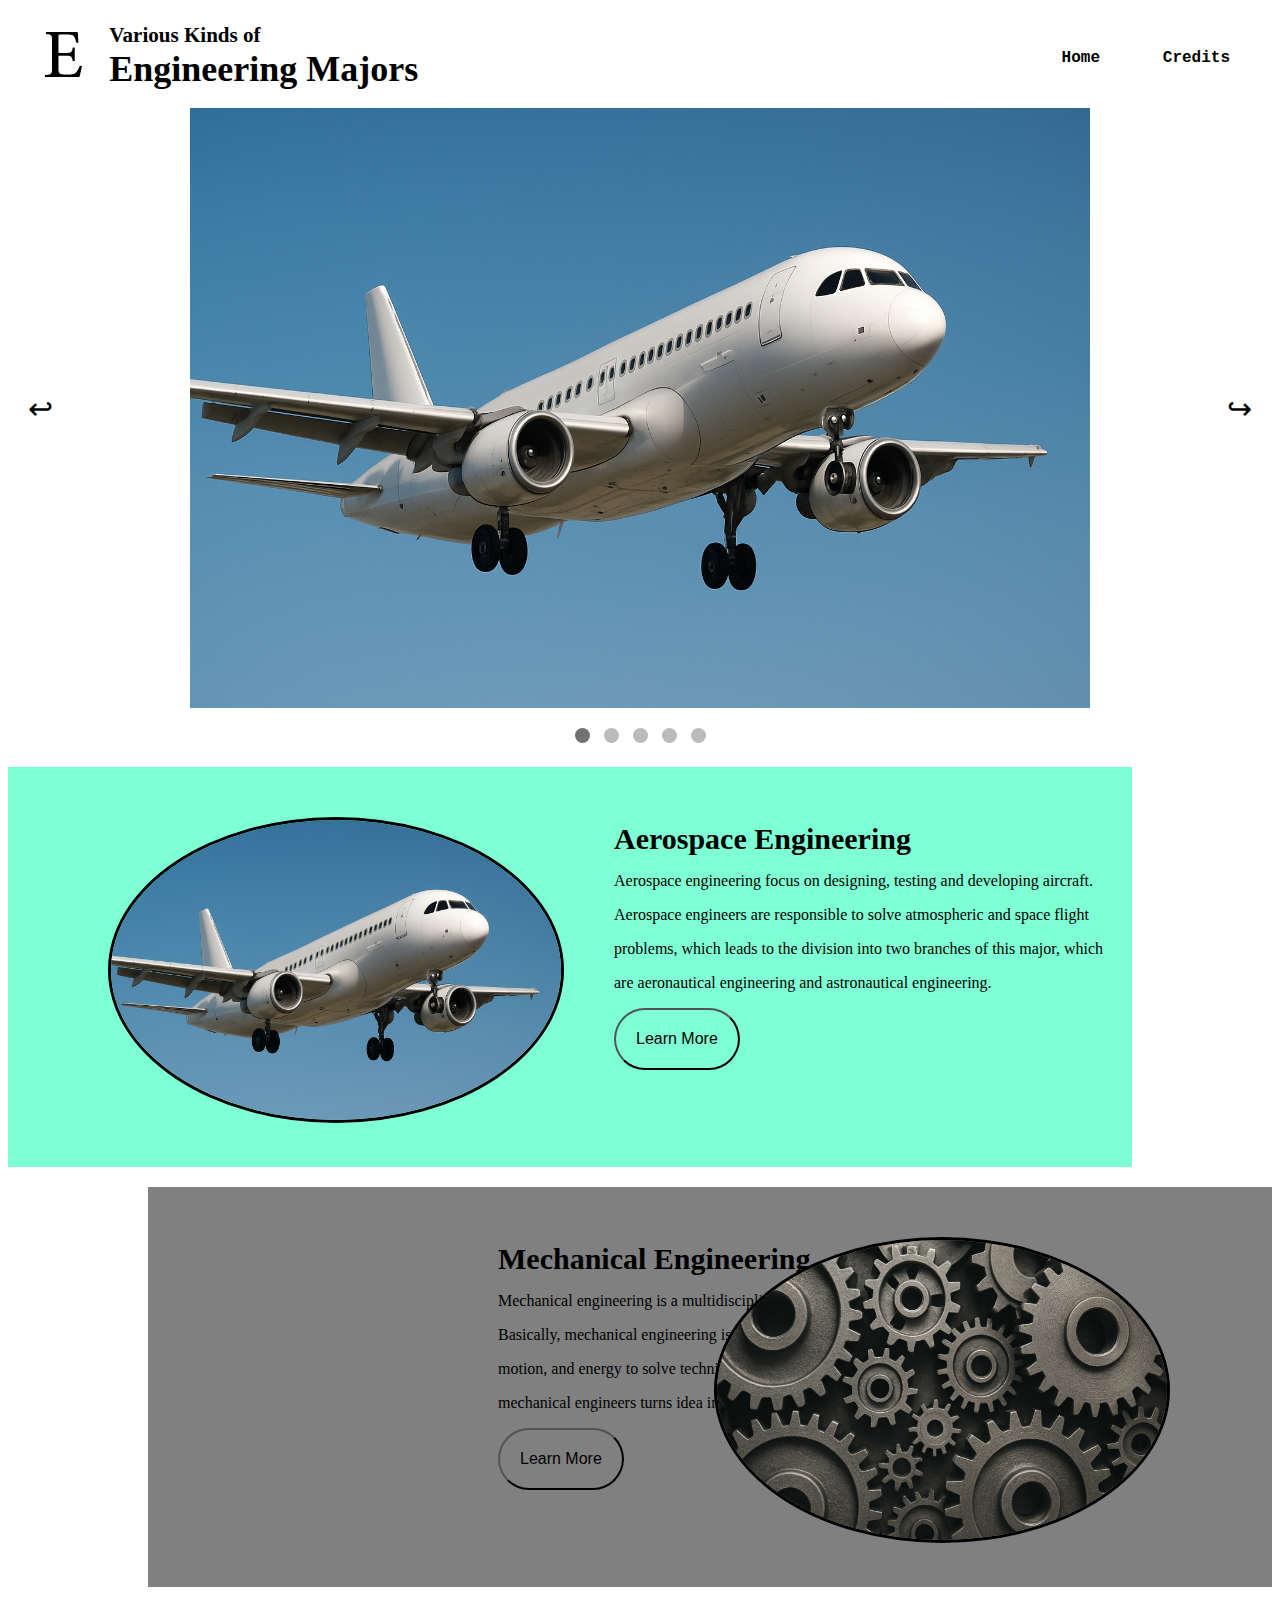
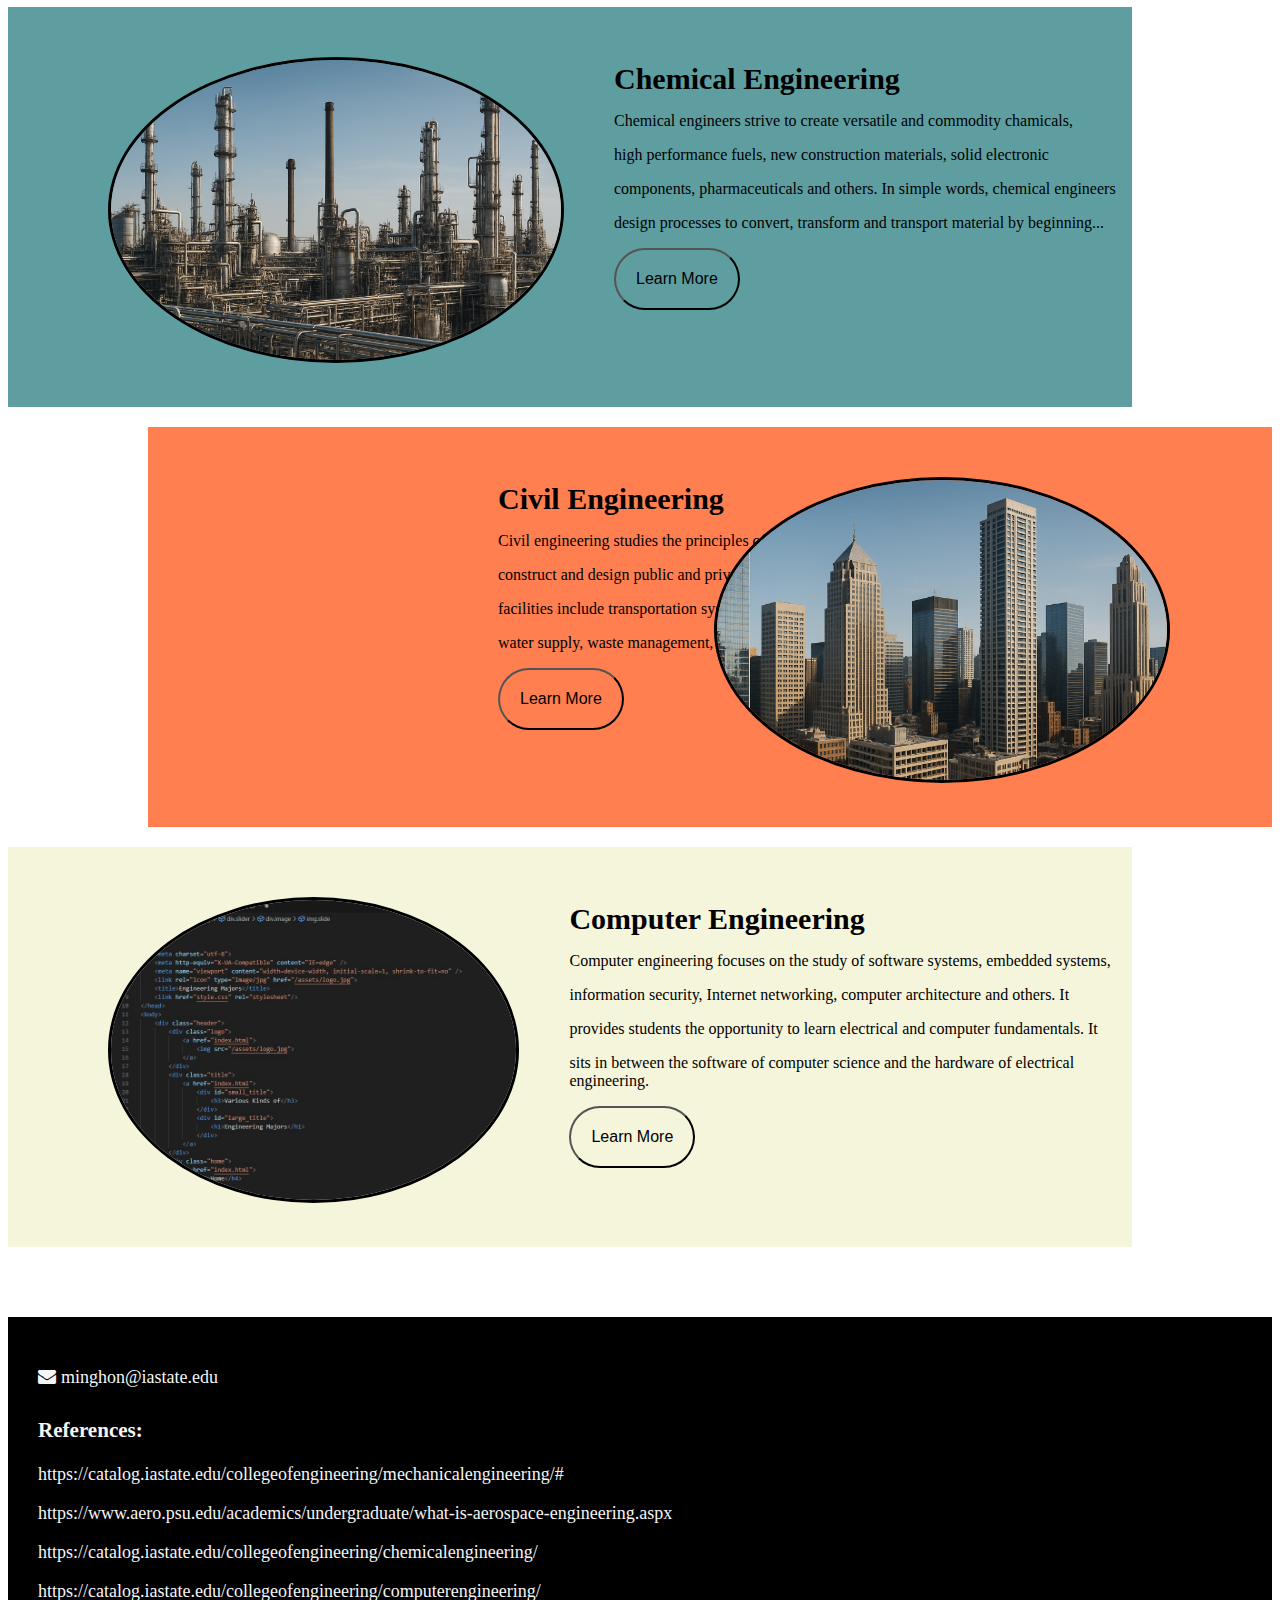
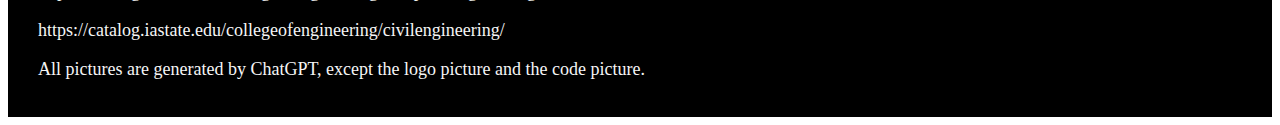
<file: index.html>
<!DOCTYPE html>
<html>
<head>
    <meta charset="utf-8">
    <meta http-equiv="X-UA-Compatible" content="IE=edge" />
    <meta name="viewport" content="width=device-width, initial-scale=1, shrink-to-fit=no" />
    <link rel="icon" type="image/jpg" href="logo.jpg">
    <title>Engineering Majors</title>
    <link href="style.css" rel="stylesheet"/>
    <link rel="stylesheet" href="https://cdnjs.cloudflare.com/ajax/libs/font-awesome/4.7.0/css/font-awesome.min.css">
</head>
<body>
    <div class="header">
        <div class="logo">
            <a href="index.html">
                <img src="logo.jpg">
            </a>
        </div>
        <div class="title">
            <a href="index.html">
                <div id="small_title">
                    <h3>Various Kinds of</h3>
                </div>
                <div id="large_title">
                    <h1>Engineering Majors</h1>
                </div>
            </a>
        </div>
        <div class="home">
            <a href="index.html">
                <h4>Home</h4>
            </a>
        </div>
        <div class="credits">
            <a href="#footer">
                <h4>Credits</h4>
            </a>
        </div>
    </div>
    <div class="slider">
        <button class="arrow left" onclick="moveSlide(-1)">&#8617;</button>
        <div class="image">
            <a href="aerospace_en.html">
                <img src="plane1.png" class="slide">
            </a>
            <a href="mechanical_en.html">
                <img src="gear.png" class="slide">
            </a>
            <a href="chemical_en.html">
                <img src="oil_refining.png" class="slide">
            </a>
            <a href="civil_en.html">
                <img src="building.png" class="slide">
            </a>
            <a href="computer_en.html">
                <img src="code.jpg" class="slide">
            </a>
        </div>
        <button class="arrow right" onclick="moveSlide(1)">&#8618;</button>
    </div>

    <div class="dots">
        <span class="dot" onclick="moveSlideTo(0)"></span>
        <span class="dot" onclick="moveSlideTo(1)"></span>
        <span class="dot" onclick="moveSlideTo(2)"></span>
        <span class="dot" onclick="moveSlideTo(3)"></span>
        <span class="dot" onclick="moveSlideTo(4)"></span>
    </div>

    <div class="description_section" id="aerospace_en">
        <div class="description_image">
            <img src="plane1.png">
        </div>
        <div class="description_text">
            <h5>Aerospace Engineering</h5>
            <p>Aerospace engineering focus on designing, testing and developing aircraft.</p>
            <p>Aerospace engineers are responsible to solve atmospheric and space flight</p>
            <p>problems, which leads to the division into two branches of this major, which</p>
            <p>are aeronautical engineering and astronautical engineering.</p>
            <a href="aerospace_en.html">
                <button class="oval_button">Learn More</button>
            </a>
        </div>
    </div>
    <div class="description_section_opposite" id="mechanical_en">
        <div class="description_text_opposite">
            <h5>Mechanical Engineering</h5>
            <p>Mechanical engineering is a multidisciplinary engineering major.</p>
            <p>Basically, mechanical engineering is to apply the principles of</p>
            <p>motion, and energy to solve technical problems. In simple words,</p>
            <p>mechanical engineers turns idea into the marketplace.</p>
            <a href="mechanical_en.html">
                <button class="oval_button">Learn More</button>
            </a>
        </div>
        <div class="description_image_opposite">
            <img src="gear.png">
        </div>
    </div>
    <div class="description_section" id="chemical_en">
        <div class="description_image">
            <img src="oil_refining.png">
        </div>
        <div class="description_text">
            <h5>Chemical Engineering</h5>
            <p>Chemical engineers strive to create versatile and commodity chamicals,</p>
            <p>high performance fuels, new construction materials, solid electronic</p>
            <p>components, pharmaceuticals and others. In simple words, chemical engineers</p>
            <p>design processes to convert, transform and transport material by beginning...</p>
            <a href="chemical_en.html">
                <button class="oval_button">Learn More</button>
            </a>
        </div>
    </div>
    <div class="description_section_opposite" id="civil_en">
        <div class="description_text_opposite">
            <h5>Civil Engineering</h5>
            <p>Civil engineering studies the principles of motion and materials to</p>
            <p>construct and design public and private facilities. Examples of</p>
            <p>facilities include transportation systems like bridges and buildings,</p>
            <p>water supply, waste management, pollution control, irrigation and...</p>
            <a href="civil_en.html">
                <button class="oval_button">Learn More</button>
            </a>
        </div>
        <div class="description_image_opposite">
            <img src="building.png">
        </div>
    </div>
    <div class="description_section" id="computer_en">
        <div class="description_image">
            <img src="code.jpg">
        </div>
        <div class="description_text">
            <h5>Computer Engineering</h5>
            <p>Computer engineering focuses on the study of software systems, embedded systems,</p>
            <p>information security, Internet networking, computer architecture and others. It</p>
            <p>provides students the opportunity to learn electrical and computer fundamentals. It</p>
            <p>sits in between the software of computer science and the hardware of electrical engineering.</p>
            <a href="computer_en.html">
                <button class="oval_button">Learn More</button>
            </a>
        </div>
    </div>
    <div class="footer" id="footer">
        <div class="email">
            <i class="fa fa-envelope"> minghon@iastate.edu</i>
        </div>
        <div class="reference">
            <h3>References:</h3>
            <p>https://catalog.iastate.edu/collegeofengineering/mechanicalengineering/# </p>
            <p>https://www.aero.psu.edu/academics/undergraduate/what-is-aerospace-engineering.aspx </p>
            <p>https://catalog.iastate.edu/collegeofengineering/chemicalengineering/</p>
            <p>https://catalog.iastate.edu/collegeofengineering/computerengineering/</p>
            <p>https://catalog.iastate.edu/collegeofengineering/civilengineering/</p>
            <p>All pictures are generated by ChatGPT, except the logo picture and the code picture.</p>
        </div>
    </div>

    <script>
        let currentSlide = 0;
        const slides = document.querySelectorAll(".slide");
        const totalSlides = slides.length;
        const dots = document.querySelectorAll(".dot");
        const imageContainer = document.querySelector(".image");
    
        function moveSlide(direction){
            currentSlide += direction;
    
            if(currentSlide < 0) {
                currentSlide = totalSlides -1;
            }
            else if(currentSlide >= totalSlides) {
                currentSlide = 0;
            }

            slides.forEach(slide => {
                slide.style.display = "none"
            })
            slides[currentSlide].style.display = "block";
            updateSlider();
        }
        moveSlide(0);

        function moveSlideTo(i){
            currentSlide = i;
            updateSlider();
        }

        function updateSlider(){
            slides.forEach(slide => {
                slide.style.display = "none"
            })
            slides[currentSlide].style.display = "block";

            // const percentage = -(currentSlide * 100);
            // imageContainer.style.transform = `translateX(${percentage}%)`;
            dots.forEach(dot => {
                dot.classList.remove("active");
            })
            dots[currentSlide].classList.add("active")
        }
        updateSlider();
    </script>
</body>
</html>
</file>
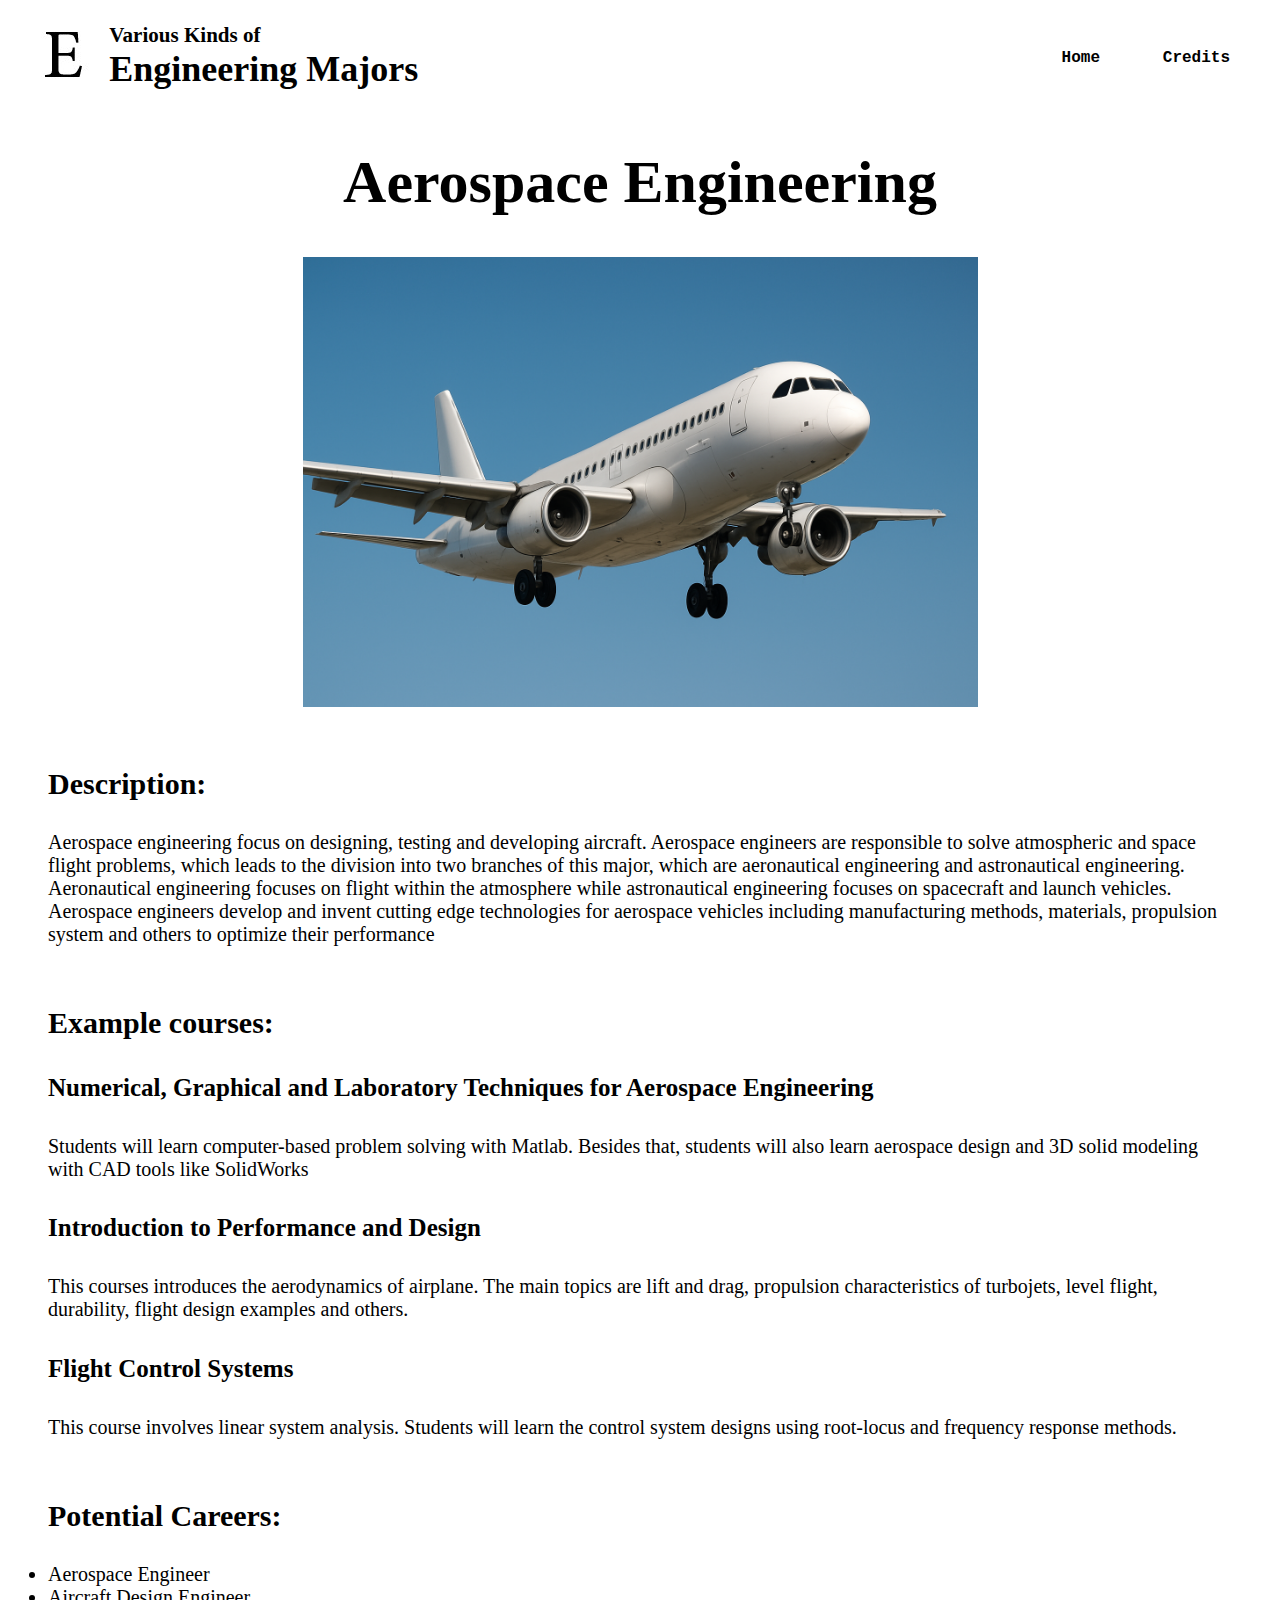
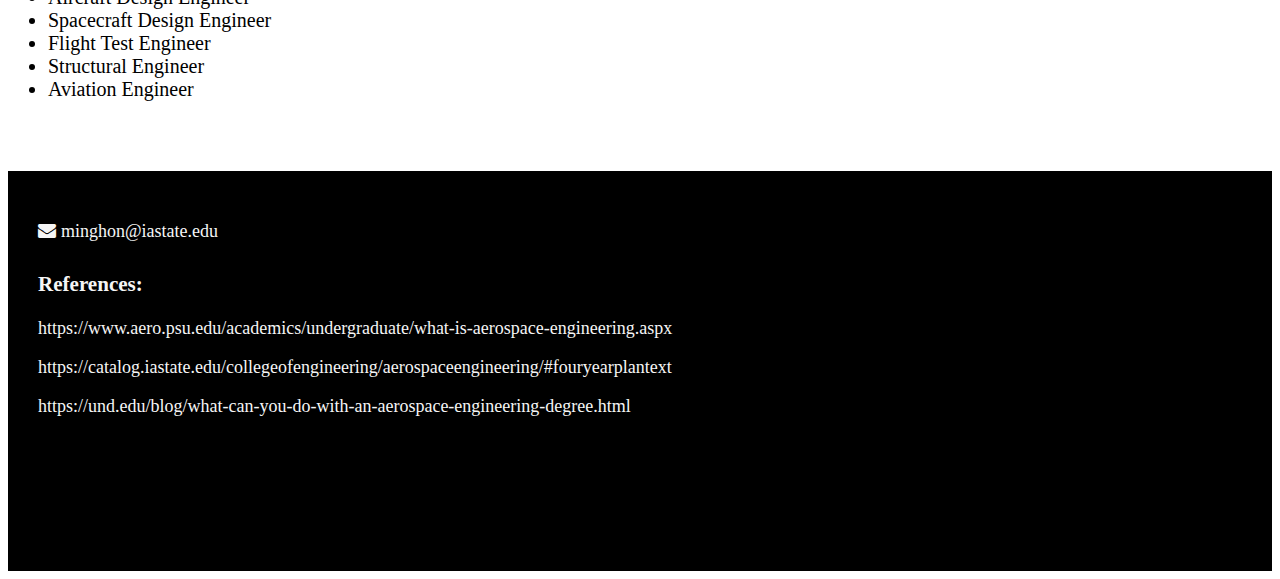
<file: aerospace_en.html>
<!DOCTYPE html>
<html>
<head>
    <meta charset="utf-8">
    <meta http-equiv="X-UA-Compatible" content="IE=edge" />
    <meta name="viewport" content="width=device-width, initial-scale=1, shrink-to-fit=no" />
    <link rel="icon" type="image/jpg" href="logo.jpg">
    <title>Engineering Majors: Aerospace Engineering</title>
    <link href="style.css" rel="stylesheet"/>
    <link rel="stylesheet" href="https://cdnjs.cloudflare.com/ajax/libs/font-awesome/4.7.0/css/font-awesome.min.css">
</head>
<body>
    <div class="header">
        <div class="logo">
            <a href="index.html">
                <img src="logo.jpg">
            </a>
        </div>
        <div class="title">
            <a href="index.html">
                <div id="small_title">
                    <h3>Various Kinds of</h3>
                </div>
                <div id="large_title">
                    <h1>Engineering Majors</h1>
                </div>
            </a>
        </div>
        <div class="home">
            <a href="index.html">
                <h4>Home</h4>
            </a>
        </div>
        <div class="credits">
            <a href="#footer">
                <h4>Credits</h4>
            </a>
        </div>
    </div>
    <div class="engineering_title">
        <h1>Aerospace Engineering</h1>
    </div>
    <div class="engineering_image">
        <img src="plane1.png">
    </div>
    <div class="engineering_description">
        <h3>Description:</h3>
        <p>Aerospace engineering focus on designing, testing and developing aircraft. Aerospace engineers are responsible to solve atmospheric and space flight problems,
        which leads to the division into two branches of this major, which are aeronautical engineering and astronautical engineering. Aeronautical engineering focuses on flight within the atmosphere
        while astronautical engineering focuses on spacecraft and launch vehicles. Aerospace engineers develop and invent
        cutting edge technologies for aerospace vehicles including manufacturing methods, materials, propulsion system and others to optimize their performance</p>
    </div>
    <div class="engineering_course">
        <h3>Example courses:</h3>
        <h4>Numerical, Graphical and Laboratory Techniques for Aerospace Engineering</h4>
        <p>Students will learn computer-based problem solving with Matlab. Besides that, students will also learn aerospace design and 3D solid modeling with CAD tools like SolidWorks</p>
        <h4>Introduction to Performance and Design</h4>
        <p>This courses introduces the aerodynamics of airplane. The main topics are lift and drag, propulsion characteristics of turbojets, level flight, durability, flight design examples and others.</p>
        <h4>Flight Control Systems</h4>
        <p>This course involves linear system analysis. Students will learn the control system designs using root-locus and frequency response methods.</p>
    </div>
    <div class="engineering_career">
        <h3>Potential Careers:</h3>
        <li>Aerospace Engineer</li>
        <li>Aircraft Design Engineer</li>
        <li>Spacecraft Design Engineer</li>
        <li>Flight Test Engineer</li>
        <li>Structural Engineer</li>
        <li>Aviation Engineer</li>
    </div>
    <div class="footer" id="footer">
        <div class="email">
            <i class="fa fa-envelope"> minghon@iastate.edu</i>
        </div>
        <div class="reference">
            <h3>References:</h3>
            <p>https://www.aero.psu.edu/academics/undergraduate/what-is-aerospace-engineering.aspx </p>
            <p>https://catalog.iastate.edu/collegeofengineering/aerospaceengineering/#fouryearplantext</p>
            <p>https://und.edu/blog/what-can-you-do-with-an-aerospace-engineering-degree.html</p>
        </div>
    </div>
</body>
</html>
</file>
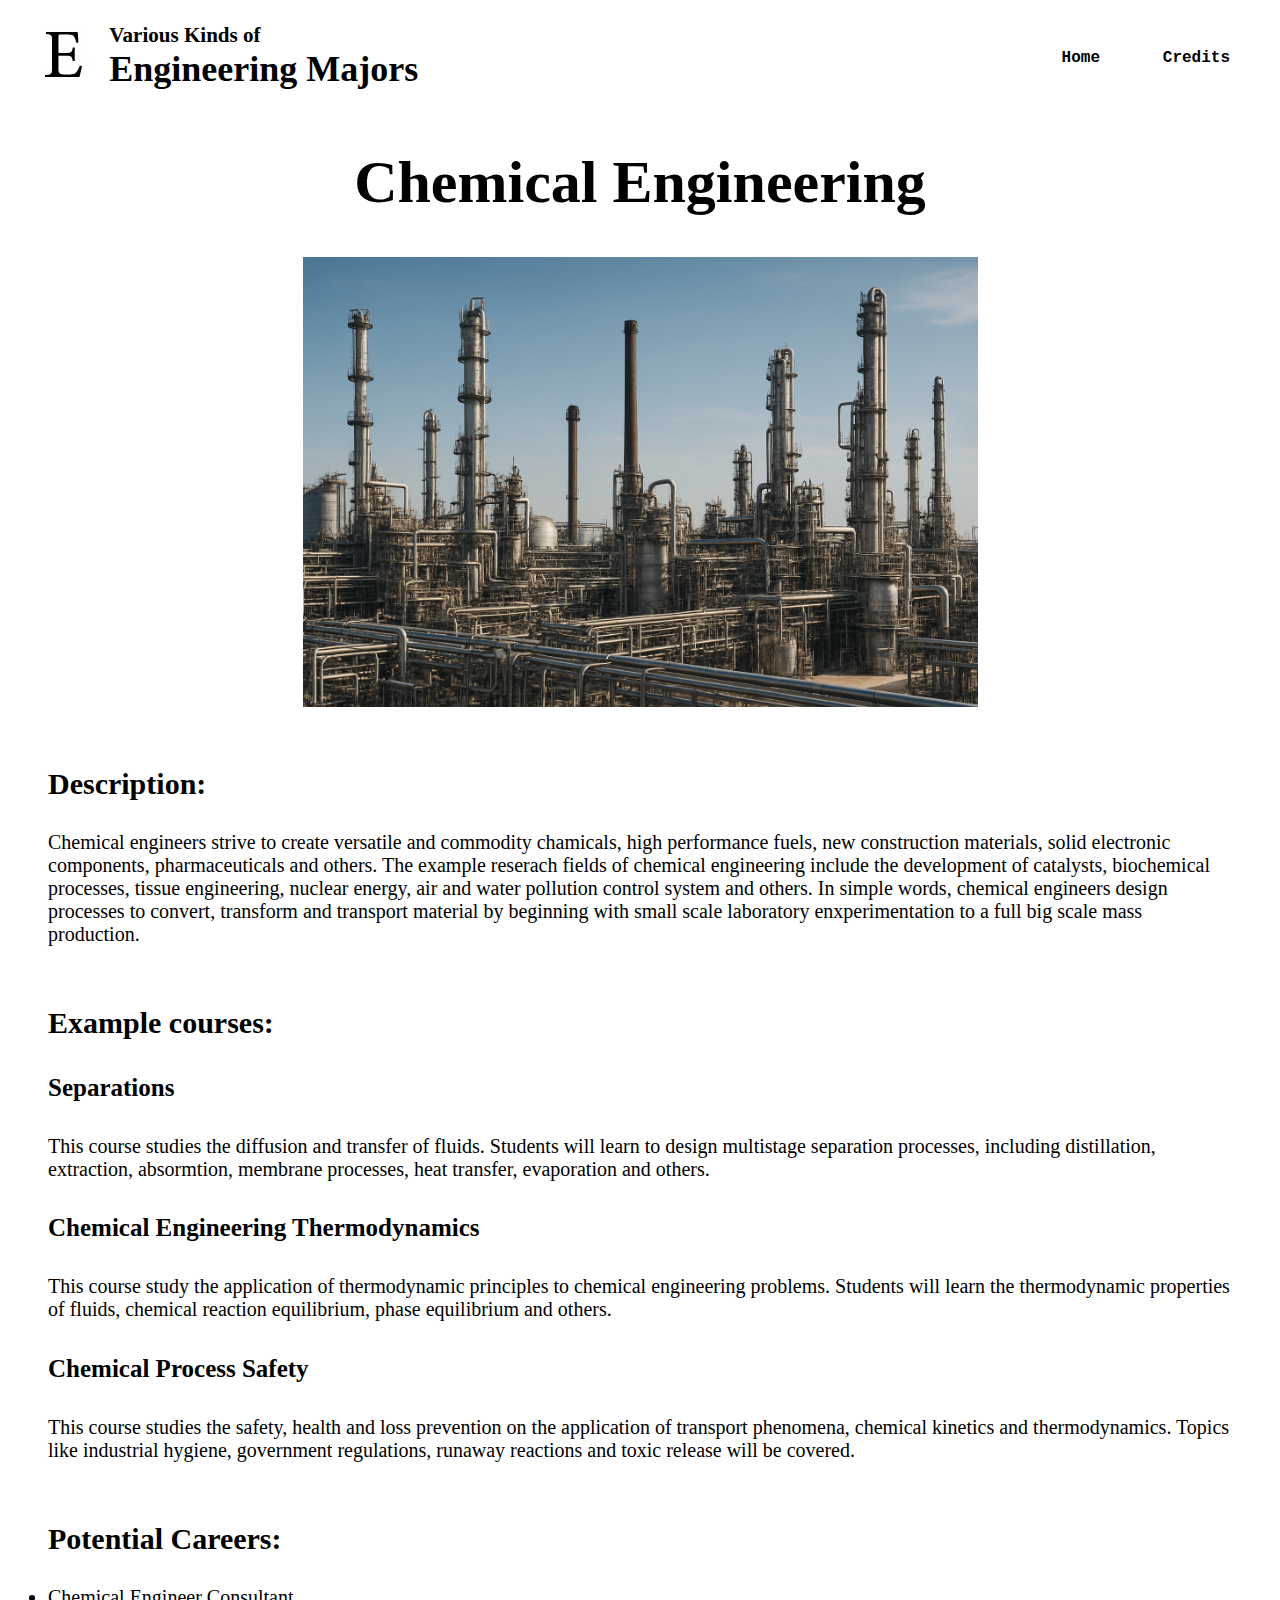
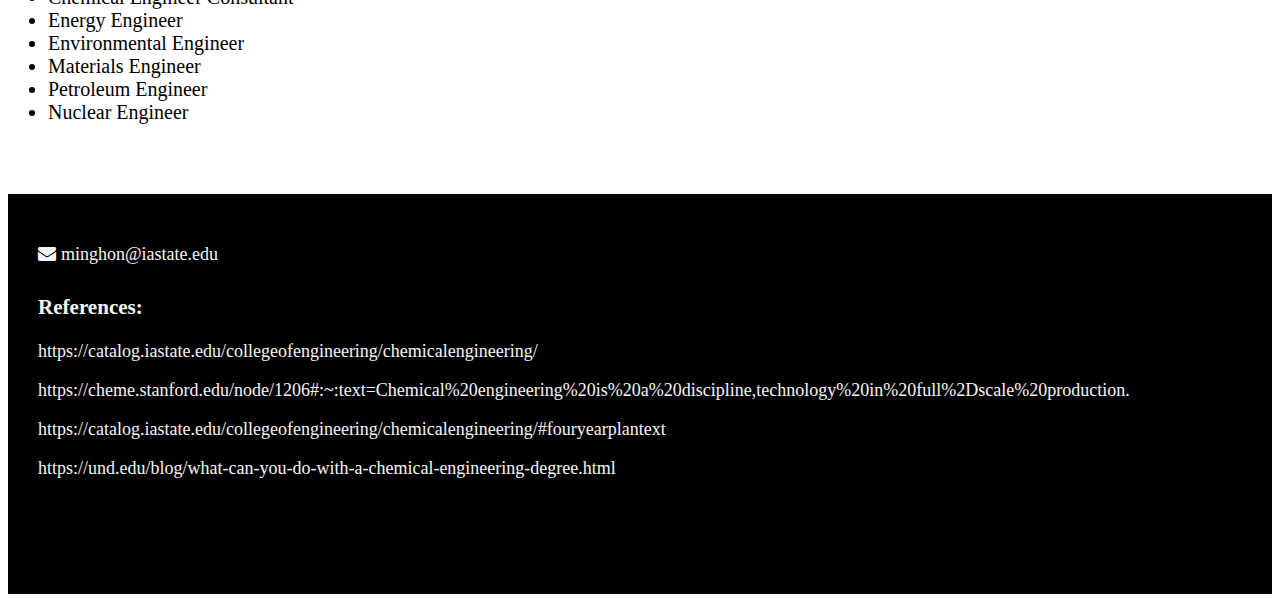
<file: chemical_en.html>
<!DOCTYPE html>
<html>
<head>
    <meta charset="utf-8">
    <meta http-equiv="X-UA-Compatible" content="IE=edge" />
    <meta name="viewport" content="width=device-width, initial-scale=1, shrink-to-fit=no" />
    <link rel="icon" type="image/jpg" href="logo.jpg">
    <title>Engineering Majors: Chemical Engineering</title>
    <link href="style.css" rel="stylesheet"/>
    <link rel="stylesheet" href="https://cdnjs.cloudflare.com/ajax/libs/font-awesome/4.7.0/css/font-awesome.min.css">
</head>
<body>
    <div class="header">
        <div class="logo">
            <a href="index.html">
                <img src="logo.jpg">
            </a>
        </div>
        <div class="title">
            <a href="index.html">
                <div id="small_title">
                    <h3>Various Kinds of</h3>
                </div>
                <div id="large_title">
                    <h1>Engineering Majors</h1>
                </div>
            </a>
        </div>
        <div class="home">
            <a href="index.html">
                <h4>Home</h4>
            </a>
        </div>
        <div class="credits">
            <a href="#footer">
                <h4>Credits</h4>
            </a>
        </div>
    </div>
    <div class="engineering_title">
        <h1>Chemical Engineering</h1>
    </div>
    <div class="engineering_image">
        <img src="oil_refining.png">
    </div>
    <div class="engineering_description">
        <h3>Description:</h3>
        <p>Chemical engineers strive to create versatile and commodity chamicals, high performance fuels, new construction materials, solid electronic components, pharmaceuticals and others. The example reserach fields
            of chemical engineering include the development of catalysts, biochemical processes, tissue engineering, nuclear energy, air and water pollution control system and others. In simple words, chemical
            engineers design processes to convert, transform and transport material by beginning with small scale laboratory enxperimentation to a full big scale mass production.
        </p>
    </div>
    <div class="engineering_course">
        <h3>Example courses:</h3>
        <h4>Separations</h4>
        <p>This course studies the diffusion and transfer of fluids. Students will learn to design multistage separation processes, including distillation, extraction, absormtion, membrane processes, heat transfer, evaporation and others.</p>
        <h4>Chemical Engineering Thermodynamics</h4>
        <p>This course study the application of thermodynamic principles to chemical engineering problems. Students will learn the thermodynamic properties of fluids, chemical reaction equilibrium, phase equilibrium and others.</p>
        <h4>Chemical Process Safety</h4>
        <p>This course studies the safety, health and loss prevention on the application of transport phenomena, chemical kinetics and thermodynamics. Topics like industrial hygiene, government regulations, runaway reactions and toxic release will be covered.</p>
    </div>
    <div class="engineering_career">
        <h3>Potential Careers:</h3>
        <li>Chemical Engineer Consultant</li>
        <li>Energy Engineer</li>
        <li>Environmental Engineer</li>
        <li>Materials Engineer</li>
        <li>Petroleum Engineer</li>
        <li>Nuclear Engineer</li>
    </div>
    <div class="footer" id="footer">
        <div class="email">
            <i class="fa fa-envelope"> minghon@iastate.edu</i>
        </div>
        <div class="reference">
            <h3>References:</h3>
            <p>https://catalog.iastate.edu/collegeofengineering/chemicalengineering/ </p>
            <p>https://cheme.stanford.edu/node/1206#:~:text=Chemical%20engineering%20is%20a%20discipline,technology%20in%20full%2Dscale%20production.</p>
            <p>https://catalog.iastate.edu/collegeofengineering/chemicalengineering/#fouryearplantext</p>
            <p>https://und.edu/blog/what-can-you-do-with-a-chemical-engineering-degree.html</p>
        </div>
    </div>
</body>
</html>
</file>
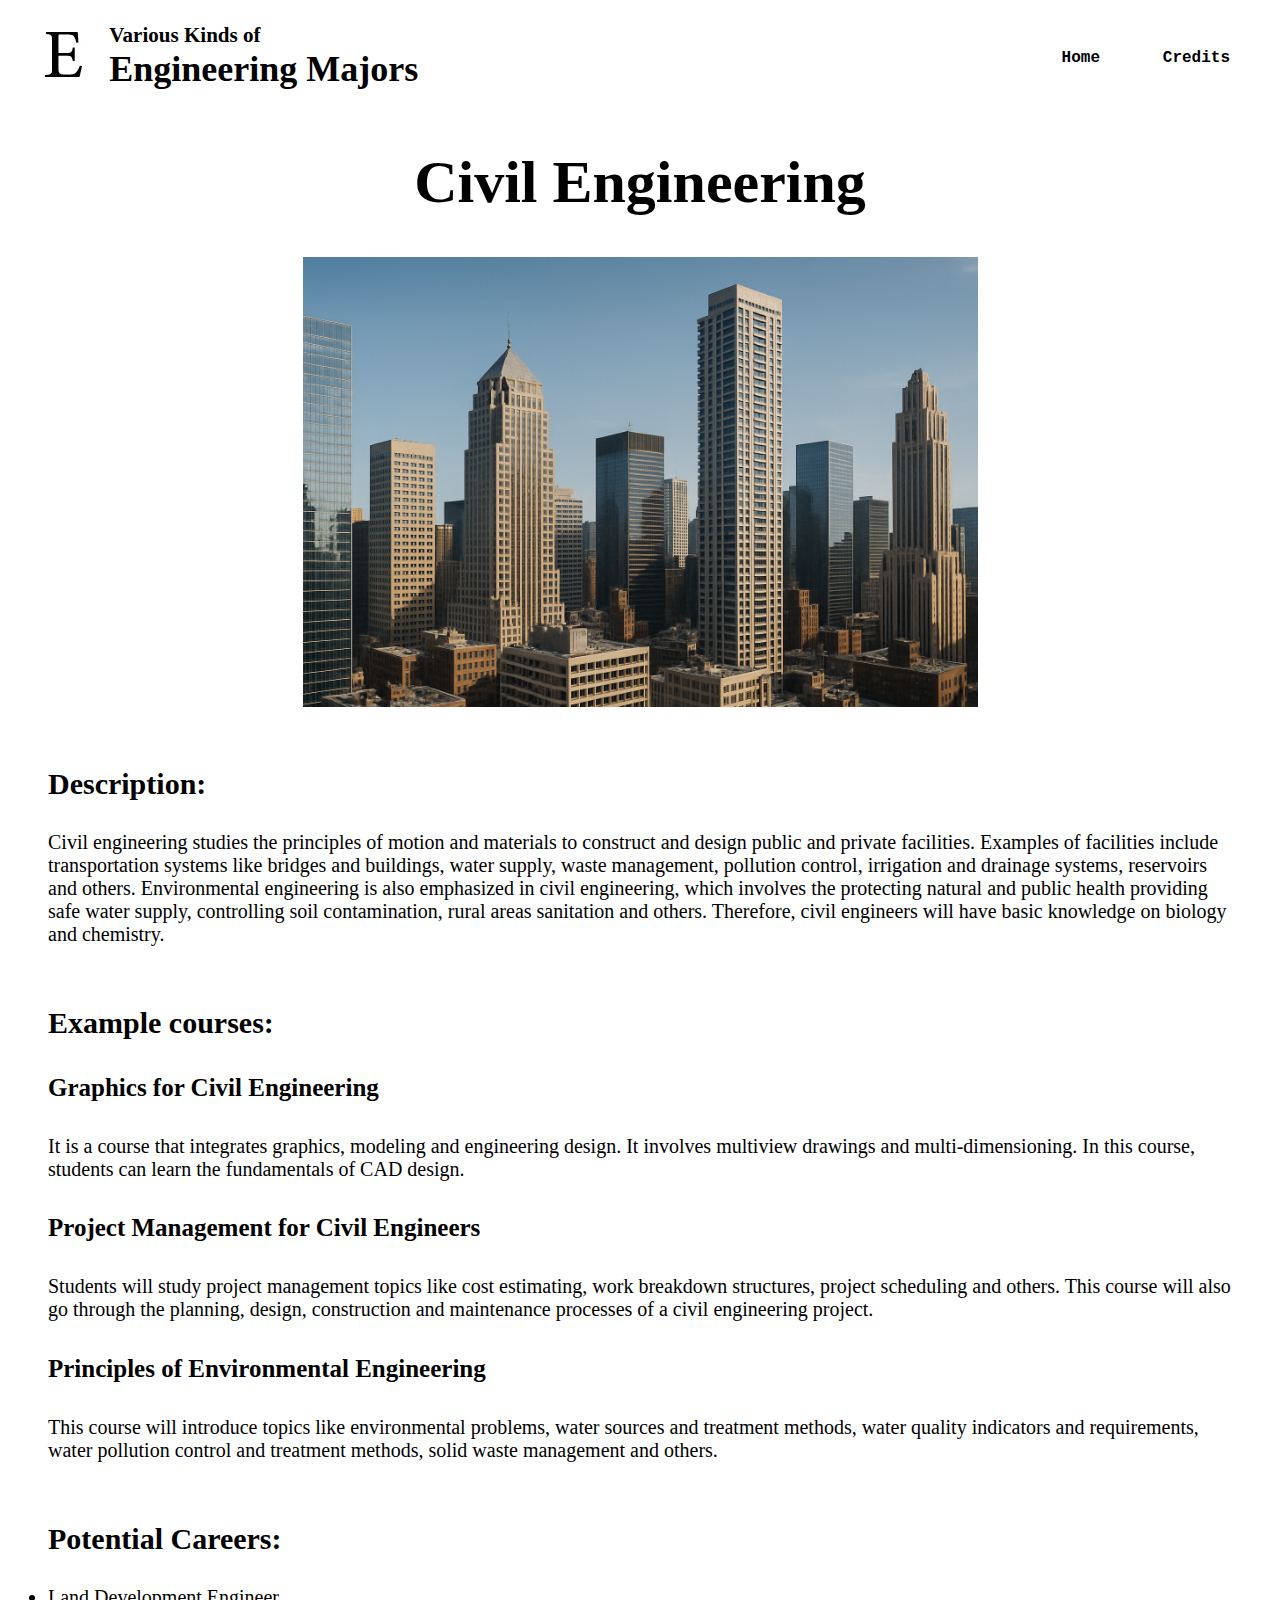
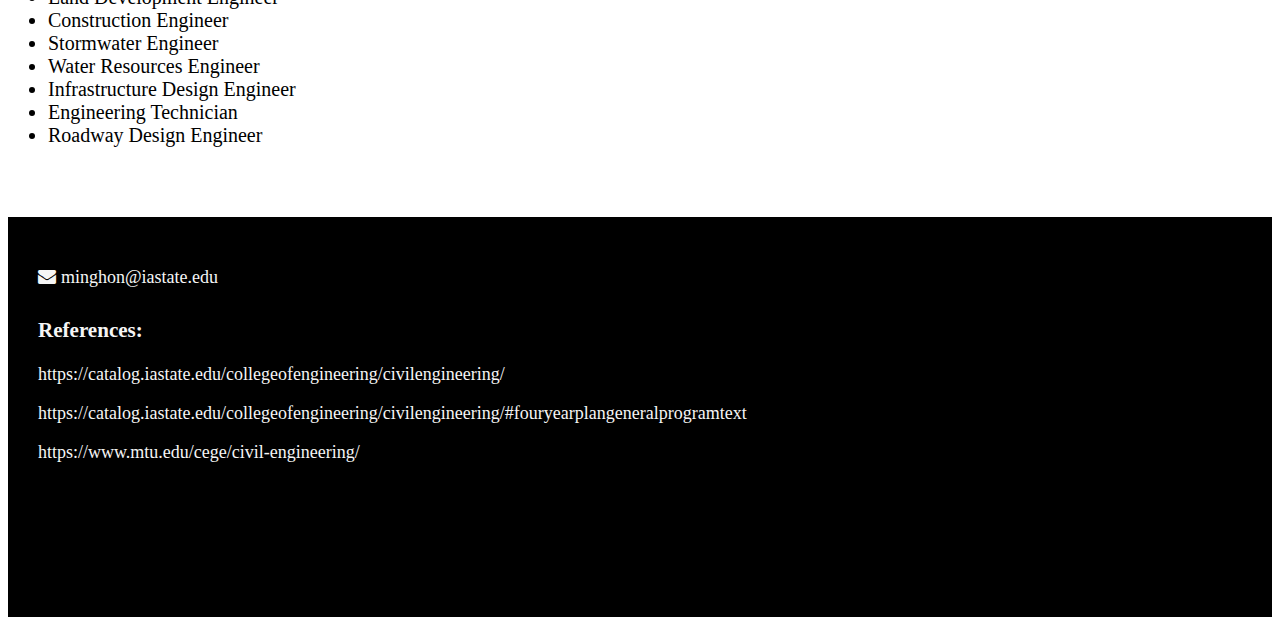
<file: civil_en.html>
<!DOCTYPE html>
<html>
<head>
    <meta charset="utf-8">
    <meta http-equiv="X-UA-Compatible" content="IE=edge" />
    <meta name="viewport" content="width=device-width, initial-scale=1, shrink-to-fit=no" />
    <link rel="icon" type="image/jpg" href="logo.jpg">
    <title>Engineering Majors: Civil Engineering</title>
    <link href="style.css" rel="stylesheet"/>
    <link rel="stylesheet" href="https://cdnjs.cloudflare.com/ajax/libs/font-awesome/4.7.0/css/font-awesome.min.css">
</head>
<body>
    <div class="header">
        <div class="logo">
            <a href="index.html">
                <img src="logo.jpg">
            </a>
        </div>
        <div class="title">
            <a href="index.html">
                <div id="small_title">
                    <h3>Various Kinds of</h3>
                </div>
                <div id="large_title">
                    <h1>Engineering Majors</h1>
                </div>
            </a>
        </div>
        <div class="home">
            <a href="index.html">
                <h4>Home</h4>
            </a>
        </div>
        <div class="credits">
            <a href="#footer">
                <h4>Credits</h4>
            </a>
        </div>
    </div>
    <div class="engineering_title">
        <h1>Civil Engineering</h1>
    </div>
    <div class="engineering_image">
        <img src="building.png">
    </div>
    <div class="engineering_description">
        <h3>Description:</h3>
        <p>Civil engineering studies the principles of motion and materials to construct and design public and private facilities. Examples of facilities include transportation systems like bridges and buildings, water
            supply, waste management, pollution control, irrigation and drainage systems, reservoirs and others. Environmental engineering is also emphasized in civil engineering, which involves the protecting natural and public health
            providing safe water supply, controlling soil contamination, rural areas sanitation and others. Therefore, civil engineers will have basic knowledge on biology and chemistry. 
        </p>
    </div>
    <div class="engineering_course">
        <h3>Example courses:</h3>
        <h4>Graphics for Civil Engineering</h4>
        <p>It is a course that integrates graphics, modeling and engineering design. It involves multiview drawings and multi-dimensioning. In this course, students can learn the fundamentals of CAD design.</p>
        <h4>Project Management for Civil Engineers</h4>
        <p>Students will study project management topics like cost estimating, work breakdown structures, project scheduling and others. This course will also go through the planning, design, construction and maintenance processes of a civil engineering project.</p>
        <h4>Principles of Environmental Engineering</h4>
        <p>This course will introduce topics like environmental problems, water sources and treatment methods, water quality indicators and requirements, water pollution control and treatment methods, solid waste management and others.</p>
    </div>
    <div class="engineering_career">
        <h3>Potential Careers:</h3>
        <li>Land Development Engineer</li>
        <li>Construction Engineer</li>
        <li>Stormwater Engineer</li>
        <li>Water Resources Engineer</li>
        <li>Infrastructure Design Engineer</li>
        <li>Engineering Technician</li>
        <li>Roadway Design Engineer</li>
    </div>
    <div class="footer" id="footer">
        <div class="email">
            <i class="fa fa-envelope"> minghon@iastate.edu</i>
        </div>
        <div class="reference">
            <h3>References:</h3>
            <p>https://catalog.iastate.edu/collegeofengineering/civilengineering/</p>
            <p>https://catalog.iastate.edu/collegeofengineering/civilengineering/#fouryearplangeneralprogramtext</p>
            <p>https://www.mtu.edu/cege/civil-engineering/</p>
        </div>
    </div>
</body>
</html>
</file>
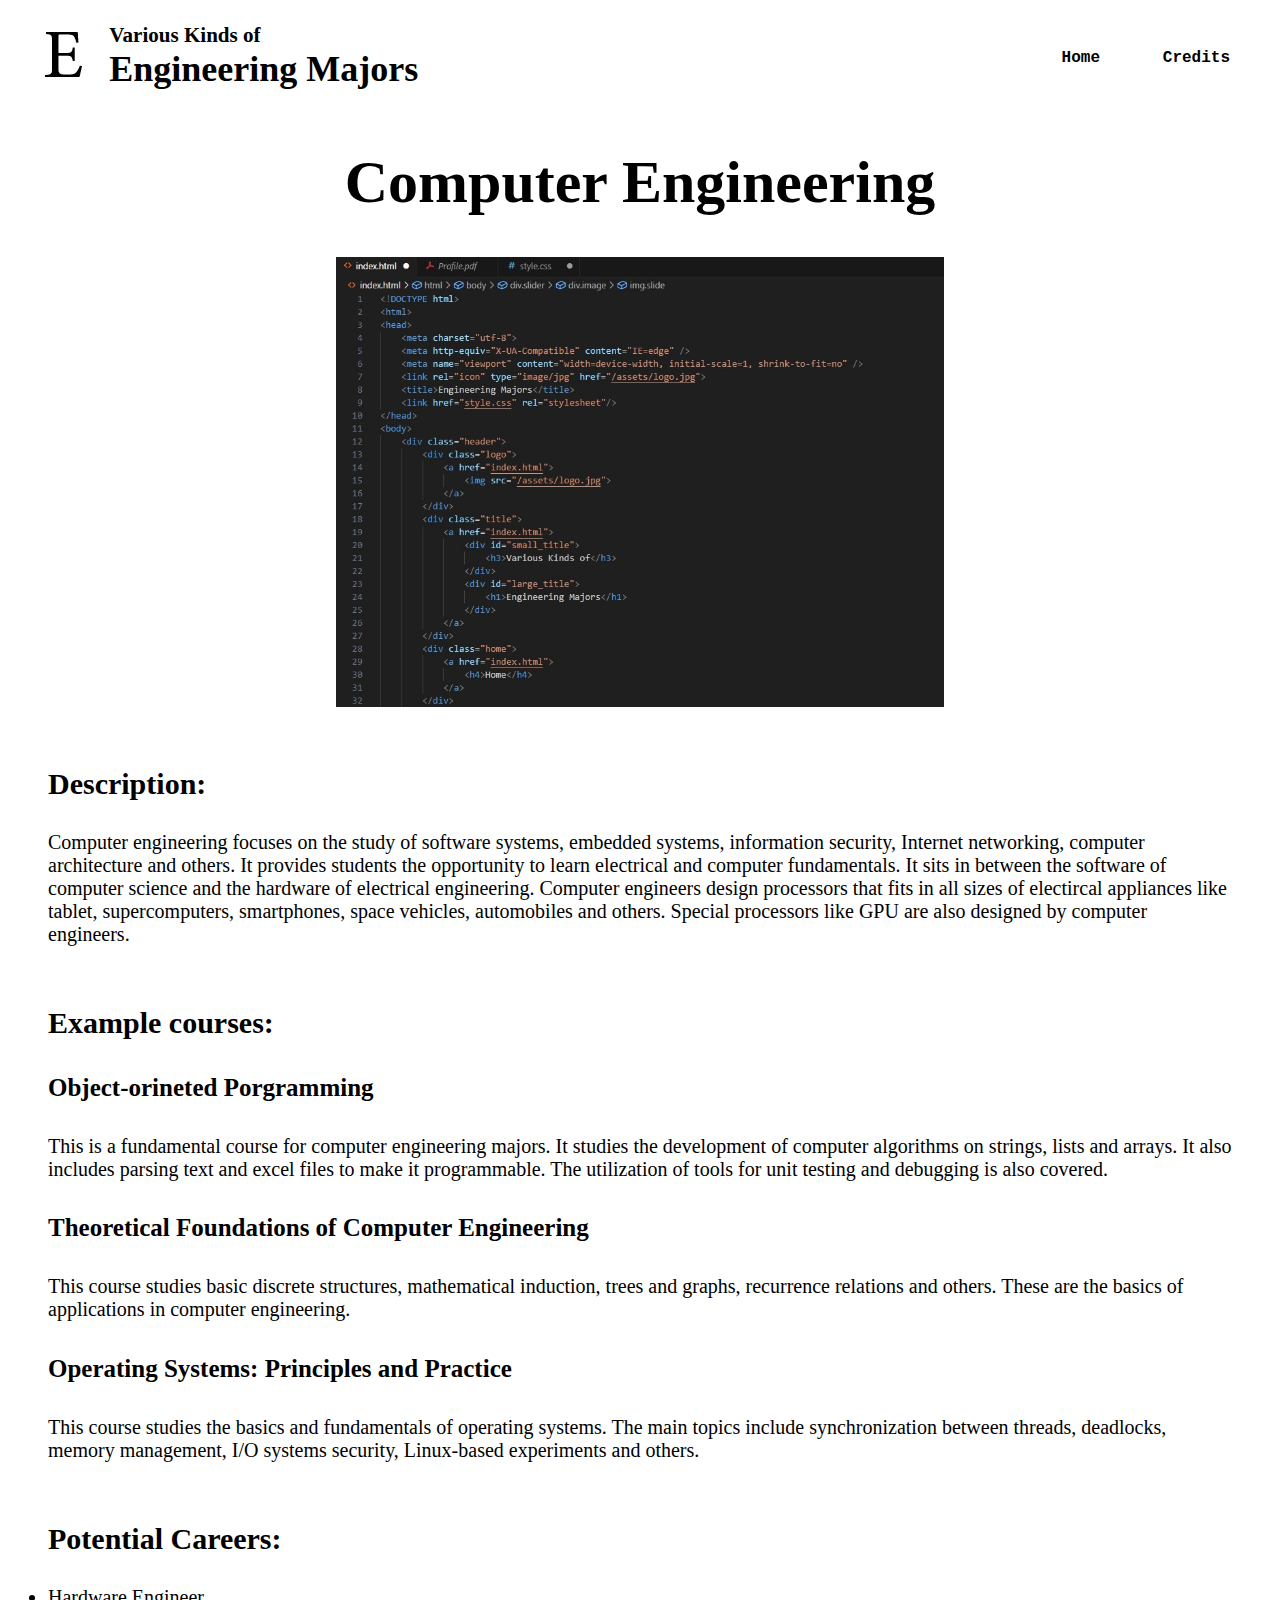
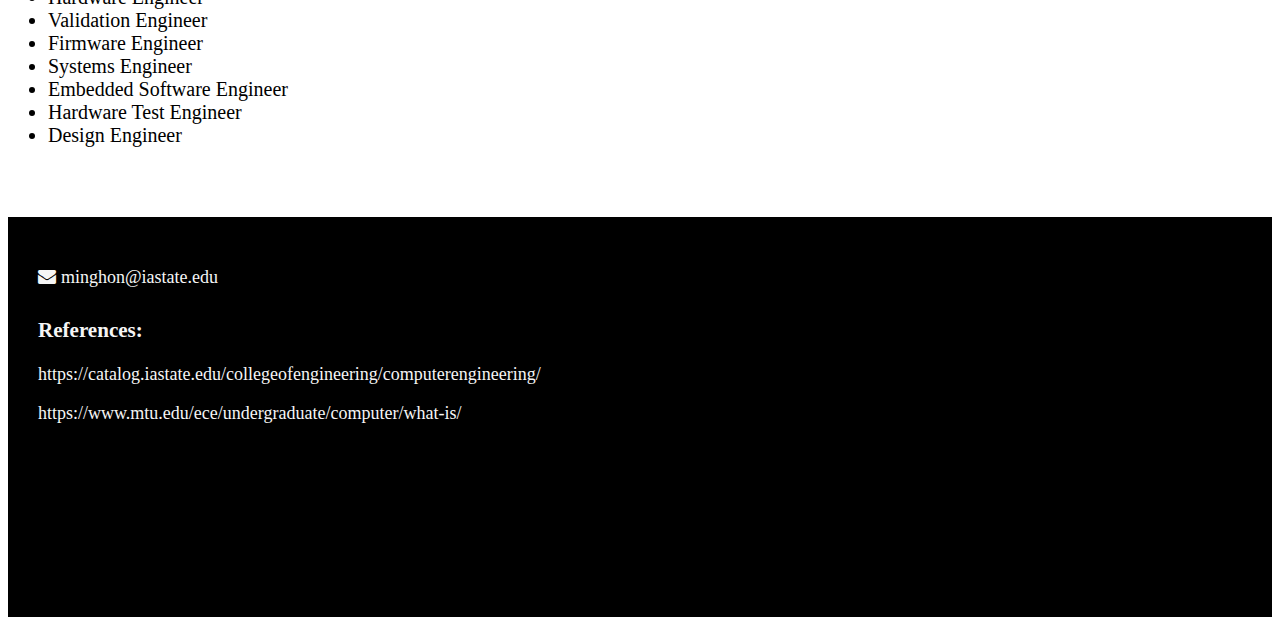
<file: computer_en.html>
<!DOCTYPE html>
<html>
<head>
    <meta charset="utf-8">
    <meta http-equiv="X-UA-Compatible" content="IE=edge" />
    <meta name="viewport" content="width=device-width, initial-scale=1, shrink-to-fit=no" />
    <link rel="icon" type="image/jpg" href="logo.jpg">
    <title>Engineering Majors: Computer Engineering</title>
    <link href="style.css" rel="stylesheet"/>
    <link rel="stylesheet" href="https://cdnjs.cloudflare.com/ajax/libs/font-awesome/4.7.0/css/font-awesome.min.css">
</head>
<body>
    <div class="header">
        <div class="logo">
            <a href="index.html">
                <img src="logo.jpg">
            </a>
        </div>
        <div class="title">
            <a href="index.html">
                <div id="small_title">
                    <h3>Various Kinds of</h3>
                </div>
                <div id="large_title">
                    <h1>Engineering Majors</h1>
                </div>
            </a>
        </div>
        <div class="home">
            <a href="index.html">
                <h4>Home</h4>
            </a>
        </div>
        <div class="credits">
            <a href="#footer">
                <h4>Credits</h4>
            </a>
        </div>
    </div>
    <div class="engineering_title">
        <h1>Computer Engineering</h1>
    </div>
    <div class="engineering_image">
        <img src="code.jpg">
    </div>
    <div class="engineering_description">
        <h3>Description:</h3>
        <p>Computer engineering focuses on the study of software systems, embedded systems, information security, Internet networking, computer architecture and others. It provides students the opportunity
            to learn electrical and computer fundamentals. It sits in between the software of computer science and the hardware of electrical engineering. Computer engineers design processors that fits in all
            sizes of electircal appliances like tablet, supercomputers, smartphones, space vehicles, automobiles and others. Special processors like GPU are also designed by computer engineers.
        </p>
    </div>
    <div class="engineering_course">
        <h3>Example courses:</h3>
        <h4>Object-orineted Porgramming</h4>
        <p>This is a fundamental course for computer engineering majors. It studies the development of computer algorithms on strings, lists and arrays. It also includes parsing text and excel files to make it programmable. The utilization of tools for unit testing and debugging is also covered.</p>
        <h4>Theoretical Foundations of Computer Engineering</h3>
        <p>This course studies basic discrete structures, mathematical induction, trees and graphs, recurrence relations and others. These are the basics of applications in computer engineering.</p>
        <h4>Operating Systems: Principles and Practice</h4>
        <p>This course studies the basics and fundamentals of operating systems. The main topics include synchronization between threads, deadlocks, memory management, I/O systems security, Linux-based experiments and others.</p>
    </div>
    <div class="engineering_career">
        <h3>Potential Careers:</h3>
        <li>Hardware Engineer</li>
        <li>Validation Engineer</li>
        <li>Firmware Engineer</li>
        <li>Systems Engineer</li>
        <li>Embedded Software Engineer</li>
        <li>Hardware Test Engineer</li>
        <li>Design Engineer</li>
    </div>
    <div class="footer" id="footer">
        <div class="email">
            <i class="fa fa-envelope"> minghon@iastate.edu</i>
        </div>
        <div class="reference">
            <h3>References:</h3>
            <p>https://catalog.iastate.edu/collegeofengineering/computerengineering/</p>
            <p>https://www.mtu.edu/ece/undergraduate/computer/what-is/</p>
        </div>
    </div>
</body>
</html>
</file>
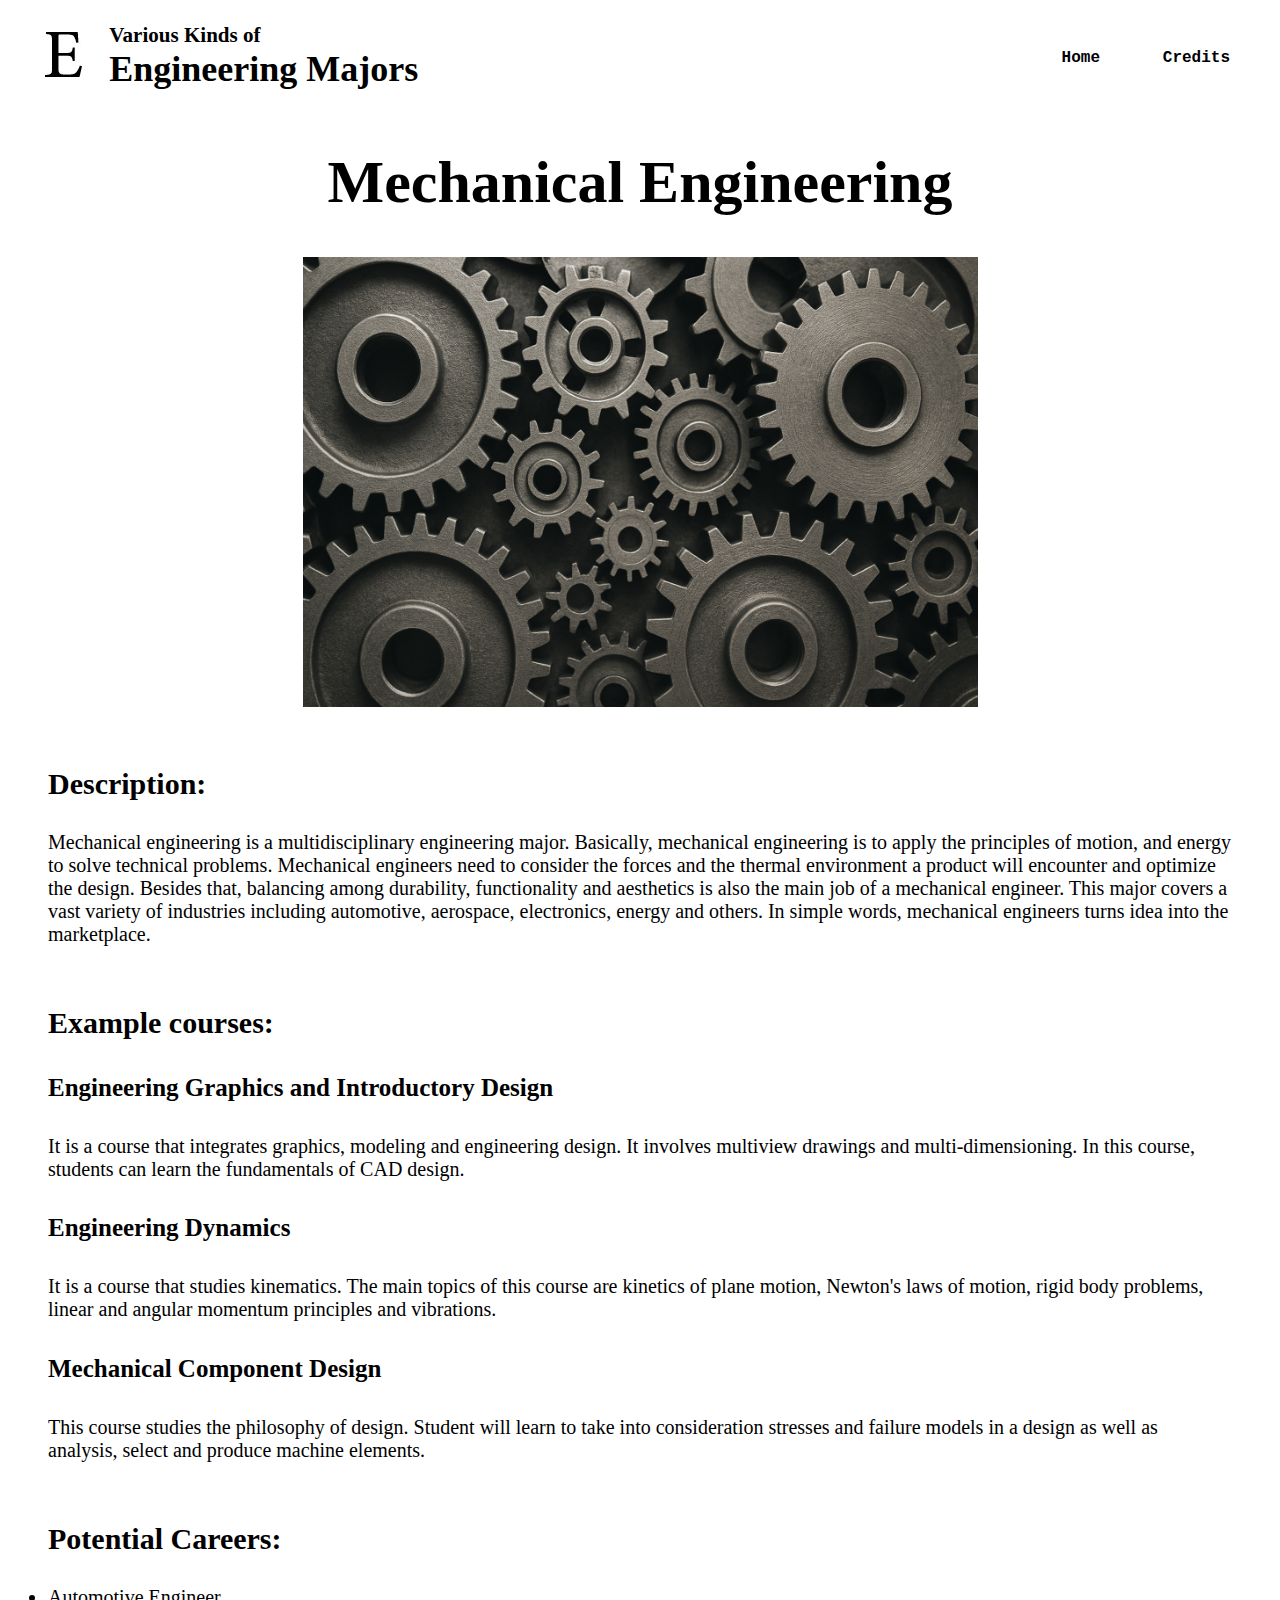
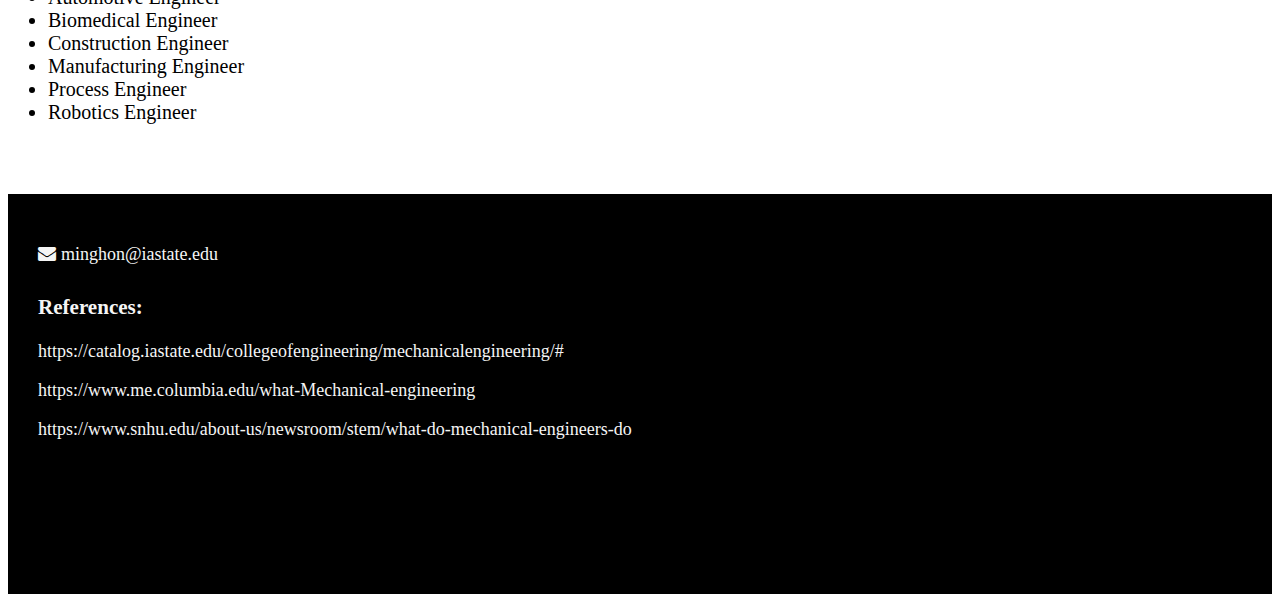
<file: mechanical_en.html>
<!DOCTYPE html>
<html>
<head>
    <meta charset="utf-8">
    <meta http-equiv="X-UA-Compatible" content="IE=edge" />
    <meta name="viewport" content="width=device-width, initial-scale=1, shrink-to-fit=no" />
    <link rel="icon" type="image/jpg" href="logo.jpg">
    <title>Engineering Majors: Mechanical Engineering</title>
    <link href="style.css" rel="stylesheet"/>
    <link rel="stylesheet" href="https://cdnjs.cloudflare.com/ajax/libs/font-awesome/4.7.0/css/font-awesome.min.css">
</head>
<body>
    <div class="header">
        <div class="logo">
            <a href="index.html">
                <img src="logo.jpg">
            </a>
        </div>
        <div class="title">
            <a href="index.html">
                <div id="small_title">
                    <h3>Various Kinds of</h3>
                </div>
                <div id="large_title">
                    <h1>Engineering Majors</h1>
                </div>
            </a>
        </div>
        <div class="home">
            <a href="index.html">
                <h4>Home</h4>
            </a>
        </div>
        <div class="credits">
            <a href="#footer">
                <h4>Credits</h4>
            </a>
        </div>
    </div>
    <div class="engineering_title">
        <h1>Mechanical Engineering</h1>
    </div>
    <div class="engineering_image">
        <img src="gear.png">
    </div>
    <div class="engineering_description">
        <h3>Description:</h3>
        <p>Mechanical engineering is a multidisciplinary engineering major. Basically, mechanical engineering is to apply the principles of motion, and energy to solve technical problems. 
        Mechanical engineers need to consider the forces and the thermal environment a product will encounter and optimize the design. Besides that, balancing among durability, functionality and aesthetics 
        is also the main job of a mechanical engineer. This major covers a vast variety of industries including automotive, aerospace, electronics, energy and others. In simple words,
        mechanical engineers turns idea into the marketplace.</p>
    </div>
    <div class="engineering_course">
        <h3>Example courses:</h3>
        <h4>Engineering Graphics and Introductory Design</h4>
        <p>It is a course that integrates graphics, modeling and engineering design. It involves multiview drawings and multi-dimensioning. In this course, students can learn the fundamentals of CAD design.</p>
        <h4>Engineering Dynamics</h4>
        <p>It is a course that studies kinematics. The main topics of this course are kinetics of plane motion, Newton's laws of motion, rigid body problems, linear and angular momentum principles and vibrations.</p>
        <h4>Mechanical Component Design</h4>
        <p>This course studies the philosophy of design. Student will learn to take into consideration stresses and failure models in a design as well as analysis, select and produce machine elements.</p>
    </div>
    <div class="engineering_career">
        <h3>Potential Careers:</h3>
        <li>Automotive Engineer</li>
        <li>Biomedical Engineer</li>
        <li>Construction Engineer</li>
        <li>Manufacturing Engineer</li>
        <li>Process Engineer</li>
        <li>Robotics Engineer</li>
    </div>
    <div class="footer" id="footer">
        <div class="email">
            <i class="fa fa-envelope"> minghon@iastate.edu</i>
        </div>
        <div class="reference">
            <h3>References:</h3>
            <p>https://catalog.iastate.edu/collegeofengineering/mechanicalengineering/#</p>
            <p>https://www.me.columbia.edu/what-Mechanical-engineering</p>
            <p>https://www.snhu.edu/about-us/newsroom/stem/what-do-mechanical-engineers-do</p>
        </div>
    </div>
</body>
</html>
</file>
<file: style.css>
.header{
    display: flex;
    height: 100px;
    width: 100%
}

.logo{
    padding-top: 15px;
    padding-left: 2%;
    align-items: center;
}

.title{
    font-size: large;
    padding-left: 10px;
    display: flex;
    flex-direction: column;
    gap: 0px;
}

#small_title h3{
    padding-top: 15px;
    padding-bottom: 0%;
    margin: 0;
}

#large_title h1{
    padding-top: 0px;
    margin: 0
}

a {
    text-decoration: none;
    color: inherit
}

.home{
    align-items: center;
    position: absolute;
    right: 180px;
    padding-top: 20px;
    text-decoration: none;
    font-family: 'Courier New', Courier, monospace;
}
.credits{
    position: absolute;
    right: 50px;
    padding-top: 20px;
    font-family: 'Courier New', Courier, monospace;
    font-size: medium;
}
.slider{
    position: relative;
    overflow: hidden;
    width: 100%;
    margin: auto;
}
.image{
    display: flex;
    justify-content: center;
    height: 600px;
    width: auto;
    transition: transform 0.5s ease-in-out;
}
.slide{
    display: none;
    width: 100%;
    height: 100%;
}
.arrow{
    position: absolute;
    color: black;
    background-color: transparent;
    top: 50%;
    transform: translateY(-50%);
    font-size: 30px;
    border: none;
    padding: 10px;
    cursor: pointer
}
.left{
    left: 10px
}
.right{
    right: 10px
}
.dots{
    text-align: center;
    margin-top: 20px;
}
.dot{
    height: 15px;
    width: 15px;
    margin: 0 5px;
    background-color: #bbb;
    border-radius: 50%;
    display: inline-block;
    transition: background-color 0.3s ease;
    cursor: pointer;
}
.dot.active{
    background-color: #717171;
}
.description_section{
    height: 400px;
    background-color:aquamarine;
    margin-top: 20px;
    margin-right: 140px;
    display: flex;
}
.description_image img{
    height: 300px;
    width: auto;
    margin:50px;
    margin-left: 100px;
    border-radius: 50%;
    border-color: black;
    border-style: solid;
}
.description_text{
    position: relative;

    margin-top: 5px;
    /* margin-left: 30px; */
}
.description_text h5{
    font-size: 30px;
    margin-bottom: 0px;
}
.oval_button{
    position: relative;
    background-color: transparent;
    border-radius: 50px;
    padding: 20px;
    font-size: medium;
    cursor: pointer;
}
.description_section_opposite{
    height: 400px;
    background-color: gray;
    margin-top: 20px;
    margin-left: 140px;
    display: flex;
}
.description_image_opposite img{
    height: 300px;
    width: auto;
    margin-top: 50px;
    position: absolute;
    /* margin-left: 500px; */
    right: 110px;
    border-radius: 50%;
    border-color: black;
    border-style: solid;
}
.description_text_opposite{
    margin-top: 5px;
    margin-left: 350px;
    position: relative
}
.description_text_opposite h5{
    font-size: 30px;
    margin-bottom: 0px;
}
#chemical_en{
    background-color:cadetblue;
}
#civil_en{
    background-color: coral;
}
#computer_en{
    background-color: beige;
}
.footer{
    height: 400px;
    background-color: black;
    color: whitesmoke;
    margin-top: 70px
}
.email{
    margin: 30px;
    padding-top: 50px;
    font-size: large
}
.reference{
    margin: 30px;
    font-size: large
}
html{
    scroll-behavior: smooth;
}
.engineering_title{
    font-size: 30px;
    text-align: center;
}
.engineering_image img{
    height: 450px;
    width: auto;
    display: block;
    margin-left: auto;
    margin-right: auto;
}
.engineering_description{
    margin-top: 60px;
    margin-left: 40px;
    margin-right: 40px;
}
.engineering_description h3{
    font-size: 30px;
}
.engineering_description p{
    font-size: 20px;
}
.engineering_course{
    margin-top: 60px;
    margin-left: 40px;
    margin-right: 40px;
}
.engineering_course h3{
    font-size: 30px
}
.engineering_course h4{
    font-size: 25px
}
.engineering_course p{
    font-size: 20px
}
.engineering_career{
    margin-top: 60px;
    margin-left: 40px;
    margin-right: 40px;
}
.engineering_career h3{
    font-size: 30px;
}
.engineering_career li{
    font-size: 20px;
}
</file>
